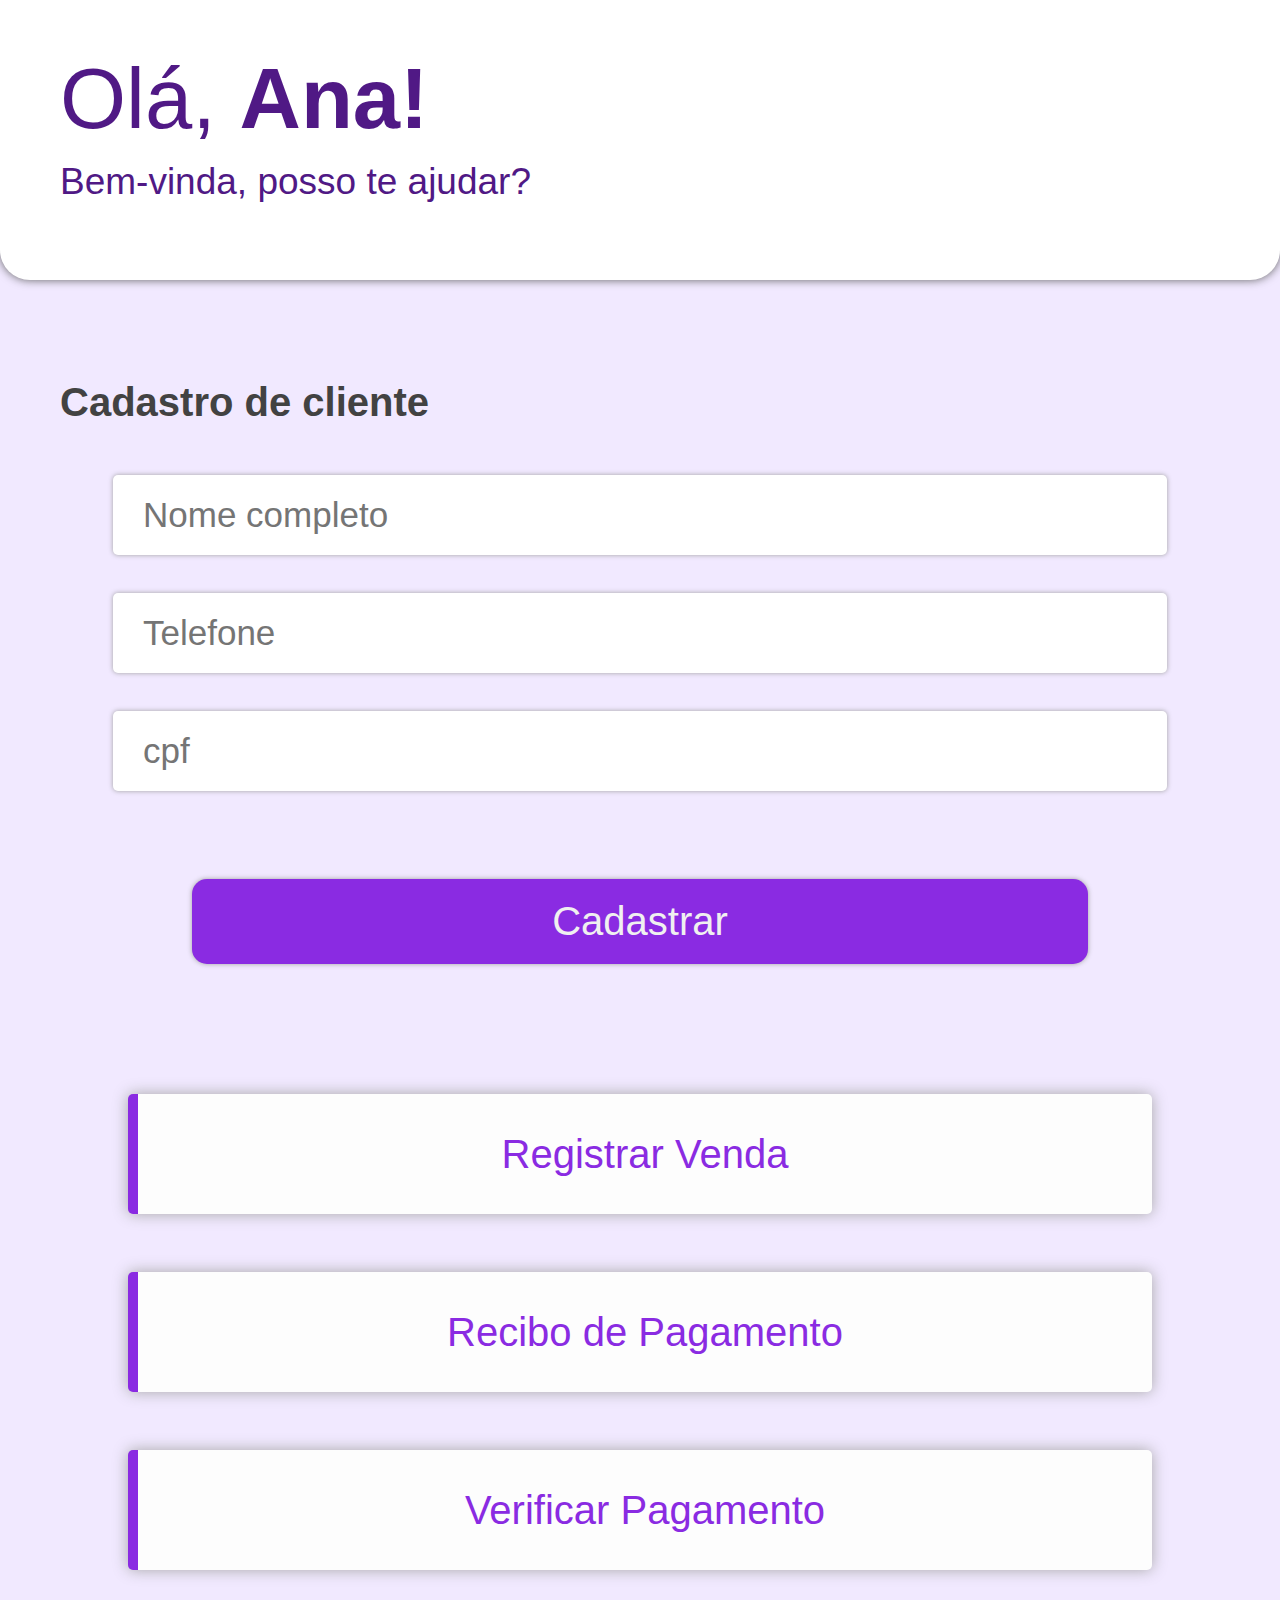
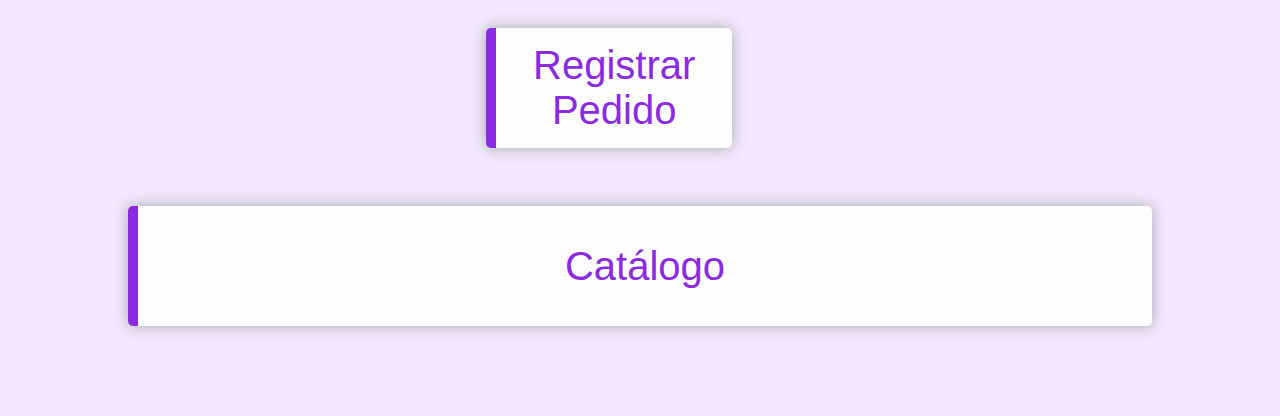
<file: index.html>
<!DOCTYPE html>
<html>
<head>
	<title>Sistema de venda</title>
    <link rel="stylesheet" href="style.css">
</head>
<body>
    <header>
        <p class="comp">Olá, <b>Ana!</b></p>
        <p class="educ">Bem-vinda, posso te ajudar?</p>
    </header>
    <main>
    <h3>Cadastro de cliente</h3>
    <form>
      <input type="text" id="nome" name="nome" placeholder="Nome completo"><br>
      <input type="text" id="telefone" name="telefone" placeholder="Telefone"><br>
      <input type="text" id="cpf" name="cpf" placeholder="cpf"><br>
      <button type="button" id="salvar">Cadastrar</button>
      <p id="mensagem-sucesso" style="display: none;">Cadastro realizado com sucesso!</p>
    </form>
        <div class="links">
            <button class="RVendas">Registrar Venda</button></a><br>
            <button class="RPagamentos">Recibo de Pagamento</button><br>
            <button class="VPagamentos">Verificar Pagamento</button><br>
            <a href="Pedidos.html"><button class="RPedidos">Registrar Pedido</button></a><br>
            <button class="catalogo">Catálogo</button>
        </div>

        <script>
            // função para salvar as informações no localStorage
            function salvarPessoa() {
              // pegar as informações do formulário
              const nome = document.getElementById('nome').value;
              const telefone = document.getElementById('telefone').value;
              const cpf = document.getElementById('cpf').value;
      
              // criar um objeto com as informações
              const pessoa = {
                nome: nome,
                telefone: telefone,
                cpf: cpf
              };
      
              // salvar o objeto no localStorage com uma chave única
              localStorage.setItem(nome, JSON.stringify(pessoa));
      
              // limpar os campos do formulário
              document.getElementById('nome').value = '';
              document.getElementById('telefone').value = '';
              document.getElementById('cpf').value = '';
              
              // exibir mensagem de sucesso
              const mensagemSucesso = document.getElementById('mensagem-sucesso');
              mensagemSucesso.style.display = 'block';
            }
            
            // adicionar um evento de clique ao botão de salvar
            const botaoSalvar = document.getElementById('salvar');
            botaoSalvar.addEventListener('click', salvarPessoa);
          </script>
    </main>
</body>
</html>
</file>
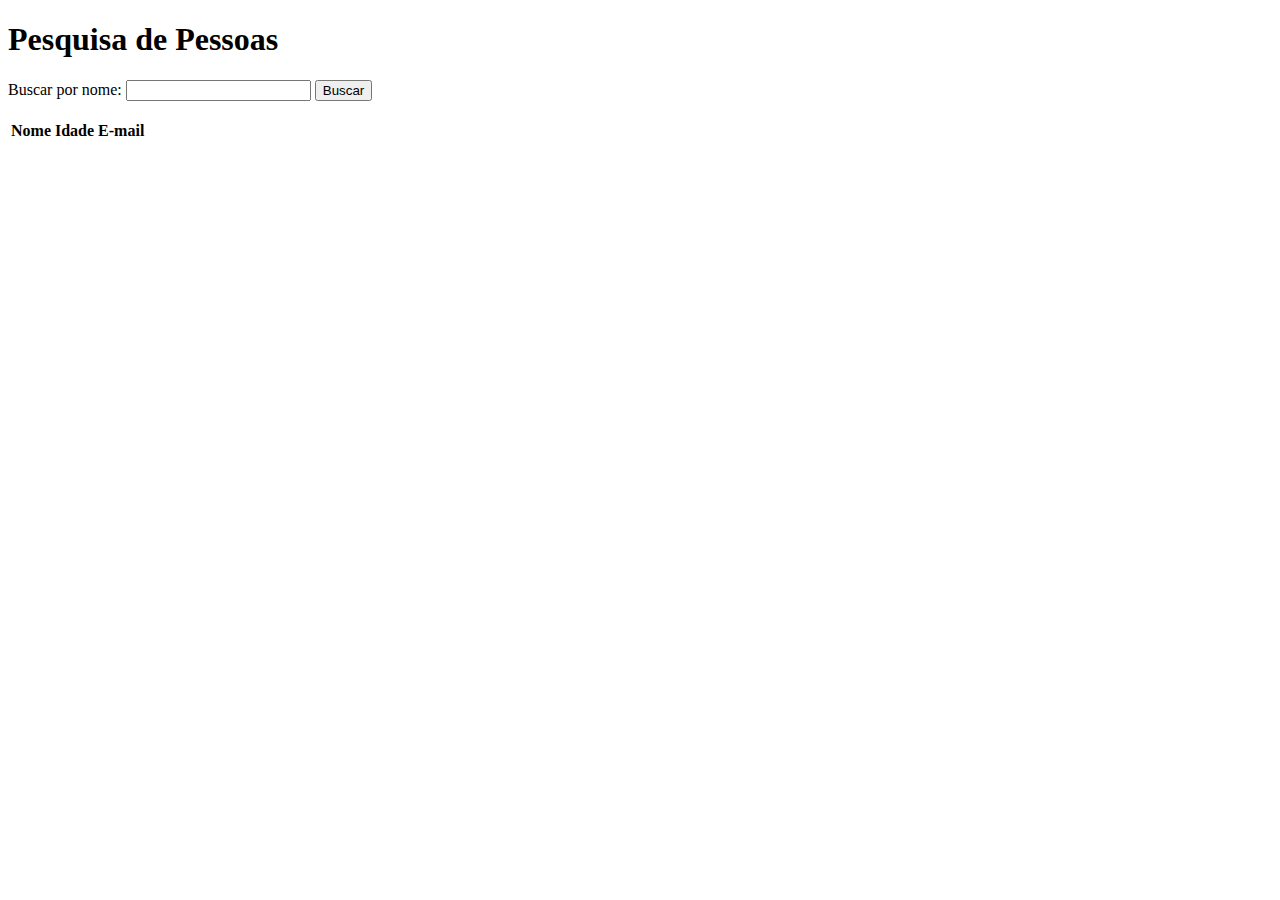
<file: busca.html>
<!DOCTYPE html>
<html>
  <head>
    <title>Pesquisa de Pessoas</title>
  </head>
  <body>
    <h1>Pesquisa de Pessoas</h1>
    <label for="busca">Buscar por nome:</label>
    <input type="text" id="busca" name="busca">
    <button type="button" id="buscar">Buscar</button>
    <br><br>
    <table>
      <thead>
        <tr>
          <th>Nome</th>
          <th>Idade</th>
          <th>E-mail</th>
        </tr>
      </thead>
      <tbody id="resultados">
      </tbody>
    </table>

    <script>
      // função para buscar as informações no localStorage
      function buscarPessoa() {
        // limpar a tabela de resultados
        const resultados = document.getElementById('resultados');
        resultados.innerHTML = '';

        // pegar o valor do campo de busca
        const busca = document.getElementById('busca').value;

        // percorrer todas as chaves do localStorage
        for (let i = 0; i < localStorage.length; i++) {
          const chave = localStorage.key(i);

          // se a chave contém o valor digitado na busca
          if (chave.includes(busca)) {
            // pegar o objeto correspondente e criar uma linha na tabela
            const pessoa = JSON.parse(localStorage.getItem(chave));
            const linha = document.createElement('tr');
            linha.innerHTML = `
              <td>${pessoa.nome}</td>
              <td>${pessoa.telefone}</td>
              <td>${pessoa.CPF}</td>
            `;
            resultados.appendChild(linha);
          }
        }
      }

      // adicionar um evento de clique ao botão de busca
      const botaoBuscar = document.getElementById('buscar');
      botaoBuscar.addEventListener('click', buscarPessoa);
    </script>
  </body>
</html>
</file>
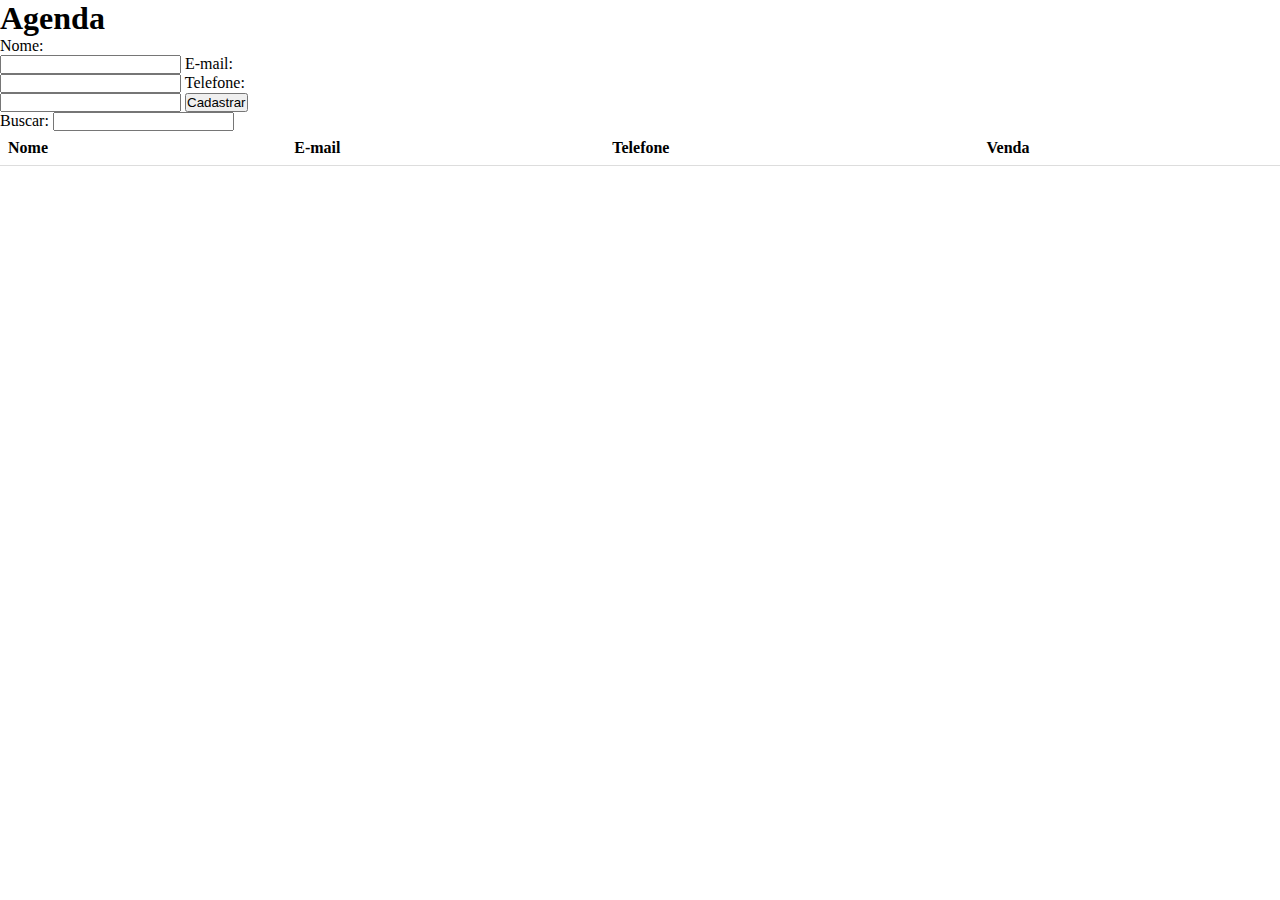
<file: cadastro.cliente.html>
<!DOCTYPE html>
<html>
<head>
	<meta charset="UTF-8">
	<title>Agenda</title>
	<style>
		table {
			border-collapse: collapse;
			width: 100%;
		}
		th, td {
			padding: 8px;
			text-align: left;
			border-bottom: 1px solid #ddd;
		}
	</style>
	<link rel="stylesheet" href="style.cad.cliente.css">
</head>
<body>
	<h1>Agenda</h1>
	<form id="form-cadastro">
		<label for="nome">Nome:</label><br>
		<input type="text" id="nome" required>
		<label for="email">E-mail:</label><br>
		<input type="email" id="email" required>
		<label for="telefone">Telefone:</label><br>
		<input type="tel" id="telefone" required>
		<button type="submit">Cadastrar</button>
	</form>
	<label for="busca">Buscar:</label>
	<input type="text" id="busca">
	<table id="tabela">
		<thead>
			<tr>
				<th>Nome</th>
				<th>E-mail</th>
				<th>Telefone</th>
				<th>Venda</th>
			</tr>
		</thead>
		<tbody>
		</tbody>
	</table>
	<script>
		const formCadastro = document.querySelector('#form-cadastro');
		const inputNome = document.querySelector('#nome');
		const inputEmail = document.querySelector('#email');
		const inputTelefone = document.querySelector('#telefone');
		const tabela = document.querySelector('#tabela tbody');
		const inputBusca = document.querySelector('#busca');

		let pessoas = JSON.parse(localStorage.getItem('pessoas')) || [];

		function cadastrarPessoa(event) {
			event.preventDefault();
			
			const pessoa = {
				nome: inputNome.value,
				email: inputEmail.value,
				telefone: inputTelefone.value,
			};

			pessoas.push(pessoa);

			atualizarTabela();
			formCadastro.reset();
			salvarDados();
		}

		function atualizarTabela() {
			tabela.innerHTML = '';

			pessoas.forEach(pessoa => {
				const tr = document.createElement('tr');
				const tdNome = document.createElement('td');
				const tdEmail = document.createElement('td');
				const tdTelefone = document.createElement('td');
				const tdVenda = document.createElement('td');
				const botaoVenda = document.createElement('button');

				tdNome.innerText = pessoa.nome;
				tdEmail.innerText = pessoa.email;
				tdTelefone.innerText = pessoa.telefone;
				botaoVenda.innerText = 'Cadastrar venda';

				botaoVenda.addEventListener('click', () => cadastrarVenda(pessoa));

				tdVenda.appendChild(botaoVenda);

				tr.appendChild(tdNome);
				tr.appendChild(tdEmail);
				tr.appendChild(tdTelefone);
				tr.appendChild(tdVenda);

				tabela.appendChild(tr);
			});
		}

		function buscarPessoa() {
			const termoBusca = inputBusca.value.toLowerCase();

			const pessoasFiltradas = pessoas.filter(pessoa => {
				const nome = pessoa.nome.toLowerCase();
			return nome.includes(termoBusca);
		});

		tabela.innerHTML = '';

		pessoasFiltradas.forEach(pessoa => {
			const tr = document.createElement('tr');
			const tdNome = document.createElement('td');
			const tdEmail = document.createElement('td');
			const tdTelefone = document.createElement('td');
			const tdVenda = document.createElement('td');
			const botaoVenda = document.createElement('button');

			tdNome.innerText = pessoa.nome;
			tdEmail.innerText = pessoa.email;
			tdTelefone.innerText = pessoa.telefone;
			botaoVenda.innerText = 'Cadastrar venda';

			botaoVenda.addEventListener('click', () => cadastrarVenda(pessoa));

			tdVenda.appendChild(botaoVenda);

			tr.appendChild(tdNome);
			tr.appendChild(tdEmail);
			tr.appendChild(tdTelefone);
			tr.appendChild(tdVenda);

			tabela.appendChild(tr);
		});
	}

	function cadastrarVenda(pessoa) {
		const queryString = `?nome=${encodeURIComponent(pessoa.nome)}&email=${encodeURIComponent(pessoa.email)}&telefone=${encodeURIComponent(pessoa.telefone)}`;
		window.location.href = `cadastro_venda.html${queryString}`;
	}

	function salvarDados() {
		localStorage.setItem('pessoas', JSON.stringify(pessoas));
	}

	atualizarTabela();

	formCadastro.addEventListener('submit', cadastrarPessoa);
	inputBusca.addEventListener('input', buscarPessoa);
</script>
</body>
</html>
</file>
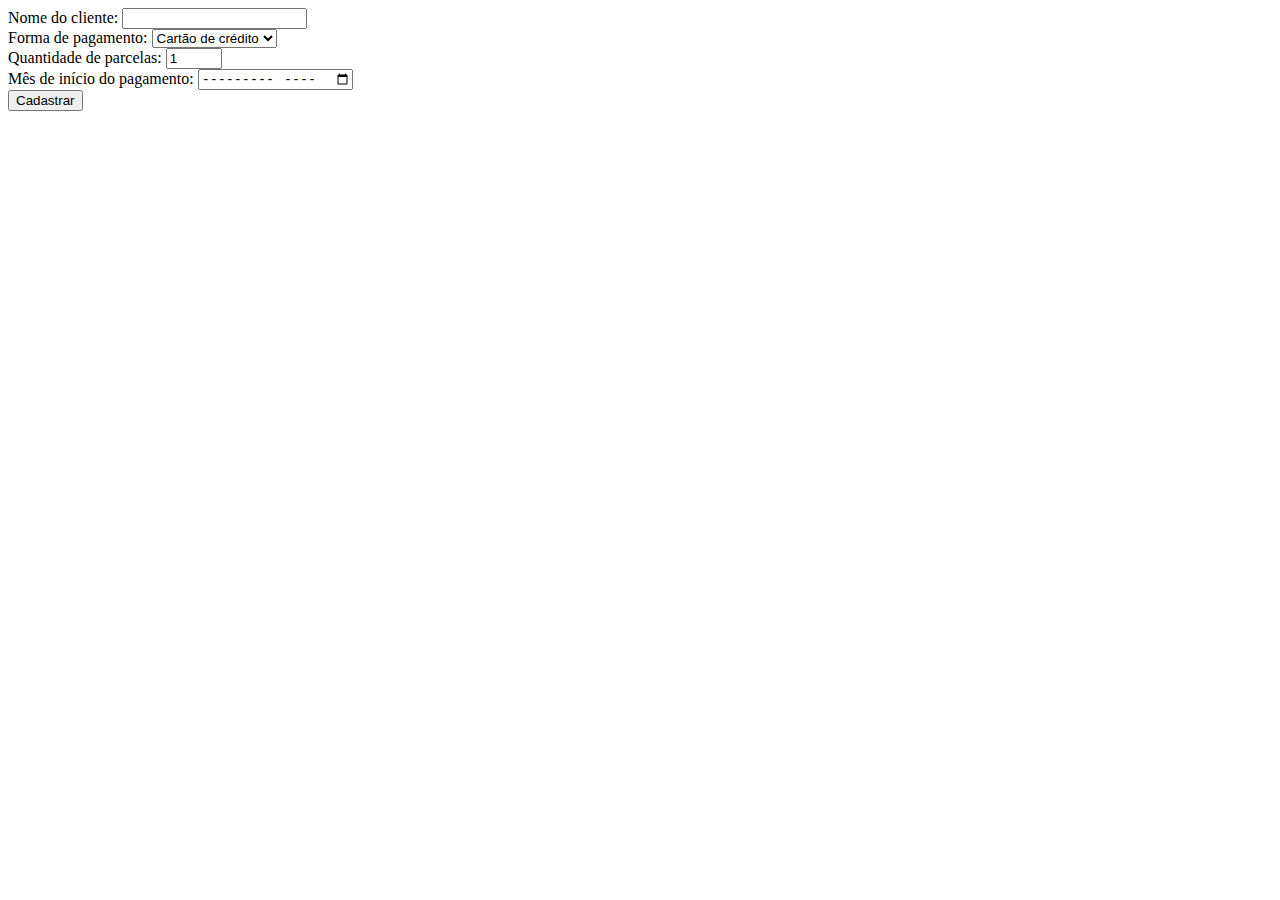
<file: conferirPagamento.html>
<!DOCTYPE html>
<html lang="en">
<head>
    <meta charset="UTF-8">
    <meta http-equiv="X-UA-Compatible" content="IE=edge">
    <meta name="viewport" content="width=device-width, initial-scale=1.0">
    <title>Document</title>
</head>
<body>
    <form>
        <label for="clientName">Nome do cliente:</label>
        <input type="text" id="clientName" name="clientName"><br>
      
        <label for="paymentMethod">Forma de pagamento:</label>
        <select id="paymentMethod" name="paymentMethod">
          <option value="creditCard">Cartão de crédito</option>
          <option value="debitCard">Cartão de débito</option>
          <option value="cash">Dinheiro</option>
        </select><br>
      
        <label for="installments">Quantidade de parcelas:</label>
        <input type="number" id="installments" name="installments" min="1" max="12" value="1"><br>
      
        <label for="paymentMonth">Mês de início do pagamento:</label>
        <input type="month" id="paymentMonth" name="paymentMonth"><br>
      
        <input type="submit" value="Cadastrar">
      </form>
      
</body>
</html>
</file>
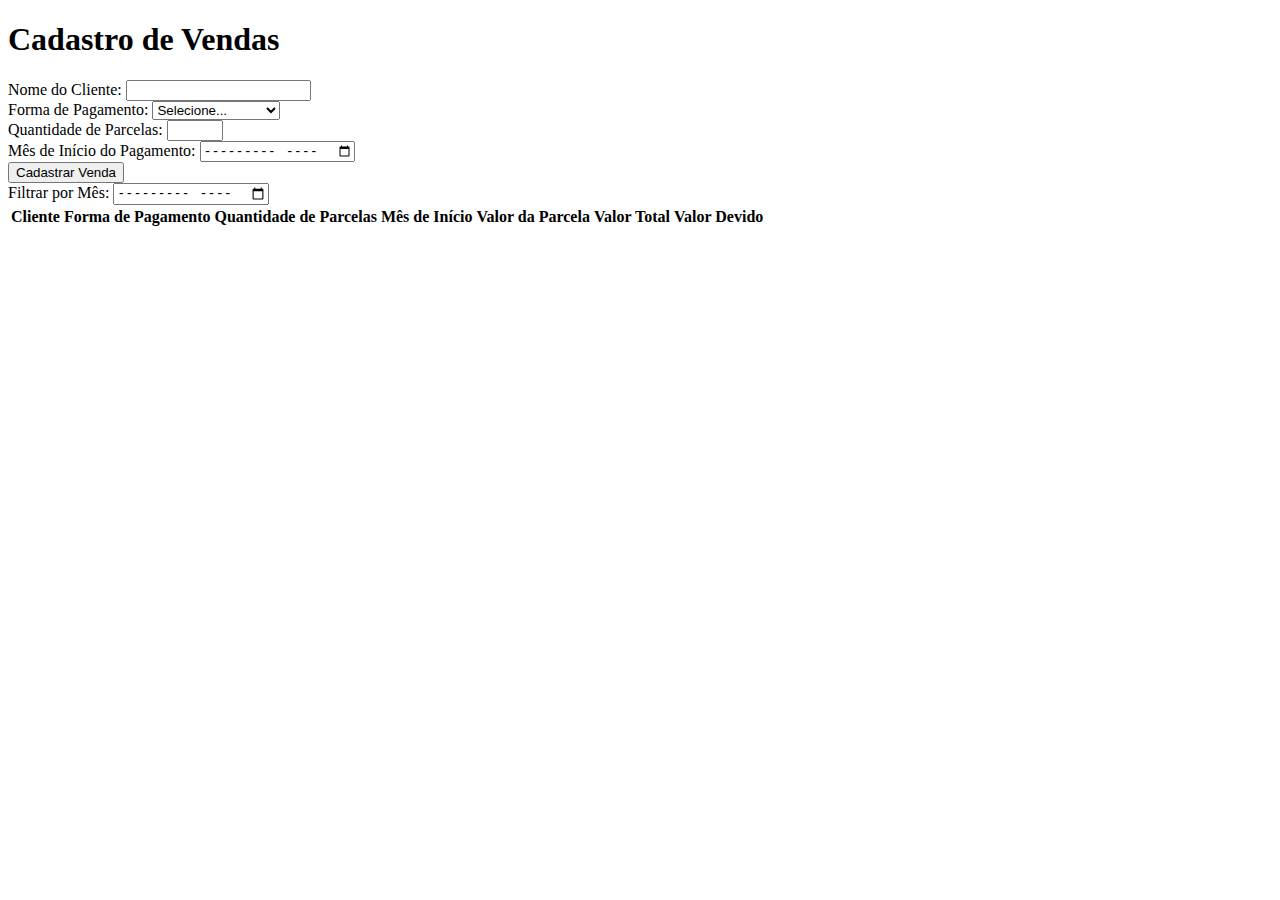
<file: pagamentos.html>
<!DOCTYPE html>
<html>
<head>
  <meta charset="UTF-8">
  <title>Cadastro de Vendas</title>
</head>
<body>
  <h1>Cadastro de Vendas</h1>
  <form>
    <label for="nome-cliente">Nome do Cliente:</label>
    <input type="text" id="nome-cliente" required>
    <br>
    <label for="forma-pagamento">Forma de Pagamento:</label>
    <select id="forma-pagamento" required>
    <option value="">Selecione...</option>
    <option value="À Vista">À Vista</option>
    <option value="Cartão de Crédito">Cartão de Crédito</option>
    <option value="Boleto Bancário">Boleto Bancário</option>
    </select>
    <br>

    <label for="quantidade-parcelas">Quantidade de Parcelas:</label>
    <input type="number" id="quantidade-parcelas" min="1" max="12" required>
    <br>

    <label for="mes-inicio">Mês de Início do Pagamento:</label>
    <input type="month" id="mes-inicio" required>
    <br>

    <button type="submit">Cadastrar Venda</button>
    </form>
    <label for="mes-filtro">Filtrar por Mês:</label>
    <input type="month" id="mes-filtro">
    <br>

    <table id="tabela-vendas">
        <thead>
        <tr>
            <th>Cliente</th>
            <th>Forma de Pagamento</th>
            <th>Quantidade de Parcelas</th>
            <th>Mês de Início</th>
            <th>Valor da Parcela</th>
            <th>Valor Total</th>
            <th>Valor Devido</th>
        </tr>
        </thead>
        <tbody>
        <!-- Tabela de Vendas é gerada pelo JavaScript -->
        </tbody>
    </table>
    <script>
        // Variáveis para acesso aos elementos HTML
const form = document.querySelector('form');
const nomeClienteInput = document.querySelector('#nome-cliente');
const formaPagamentoSelect = document.querySelector('#forma-pagamento');
const quantidadeParcelasInput = document.querySelector('#quantidade-parcelas');
const mesInicioInput = document.querySelector('#mes-inicio');
const tabelaVendasBody = document.querySelector('#tabela-vendas tbody');
const mesFiltroInput = document.querySelector('#mes-filtro');

// Verifica se o localStorage já tem as vendas cadastradas
let vendas = [];
if (localStorage.getItem('vendas')) {
  vendas = JSON.parse(localStorage.getItem('vendas'));
}

// Função para atualizar a tabela de vendas
function atualizarTabelaVendas() {
  // Limpa a tabela de vendas antes de atualizar
  tabelaVendasBody.innerHTML = '';

  // Filtra as vendas pelo mês, se houver filtro aplicado
  const mesFiltro = mesFiltroInput.value;
  const vendasFiltradas = mesFiltro ?
    vendas.filter(venda => venda.mesInicio === mesFiltro) :
    vendas;

  // Atualiza a tabela com as vendas filtradas
  vendasFiltradas.forEach(venda => {
    const tr = document.createElement('tr');

    const tdNomeCliente = document.createElement('td');
    tdNomeCliente.textContent = venda.nomeCliente;
    tr.appendChild(tdNomeCliente);

    const tdFormaPagamento = document.createElement('td');
    tdFormaPagamento.textContent = venda.formaPagamento;
    tr.appendChild(tdFormaPagamento);

    const tdQuantidadeParcelas = document.createElement('td');
    tdQuantidadeParcelas.textContent = venda.quantidadeParcelas;
    tr.appendChild(tdQuantidadeParcelas);

    const tdMesInicio = document.createElement('td');
    tdMesInicio.textContent = venda.mesInicio;
    tr.appendChild(tdMesInicio);

    const valorParcela = venda.valorTotal / venda.quantidadeParcelas;
    const tdValorParcela = document.createElement('td');
    tdValorParcela.textContent = valorParcela.toLocaleString('pt-BR', {style: 'currency', currency: 'BRL'});
    tr.appendChild(tdValorParcela);

    const tdValorTotal = document.createElement('td');
    tdValorTotal.textContent = venda.valorTotal.toLocaleString('pt-BR', {style: 'currency', currency: 'BRL'});
    tr.appendChild(tdValorTotal);

    const valorDevido = venda.quantidadeParcelas * valorParcela;
    const mesesPassados = (new Date() - new Date(venda.mesInicio + '-01')) / (1000 * 60 * 60 * 24 * 30.5);
    const parcelasPagas = Math.floor(mesesPassados);
    const valorPago = parcelasPagas * valorParcela;
    const tdValorDevido = document.createElement('td');
    tdValorDevido.textContent = (valorDevido - valorPago).toLocaleString('pt-BR', {style: 'currency', currency: 'BRL'});
    tr.appendChild(tdValorDevido);

    tabelaVendasBody.appendChild(tr);
  });
}

// Atualiza a tabela de vendas com as vendas já cadastradas
atualizarTabelaVendas();

// Adiciona um listener para o evento "submit" do formulário de vendas
form.addEventListener('submit', event => {
  event.preventDefault();

  const nomeCliente = nomeClienteInput.value;
  const formaPagamento = formaPagamentoSelect.value;
  const quantidadeParcelas = parseInt(quantidadeParcelasInput.value);
  const mesInicio = mesInicioInput.value;
  const valorTotal = parseFloat(prompt('Digite o valor total da venda:'));
  
  // Adiciona a nova venda ao array de vendas e atualiza o localStorage
  const novaVenda = {
  nomeCliente,
  formaPagamento,
  quantidadeParcelas,
  mesInicio,
  valorTotal,
  };
  vendas.push(novaVenda);
  localStorage.setItem('vendas', JSON.stringify(vendas));
  
  // Atualiza a tabela de vendas com a nova venda
  atualizarTabelaVendas();
  
  // Limpa os campos do formulário de vendas
  nomeClienteInput.value = '';
  formaPagamentoSelect.value = '';
  quantidadeParcelasInput.value = '';
  mesInicioInput.value = '';
  });
  
  // Adiciona um listener para o evento "input" do filtro de meses
  mesFiltroInput.addEventListener('input', atualizarTabelaVendas);

    </script>
    </body>
</html>
</file>
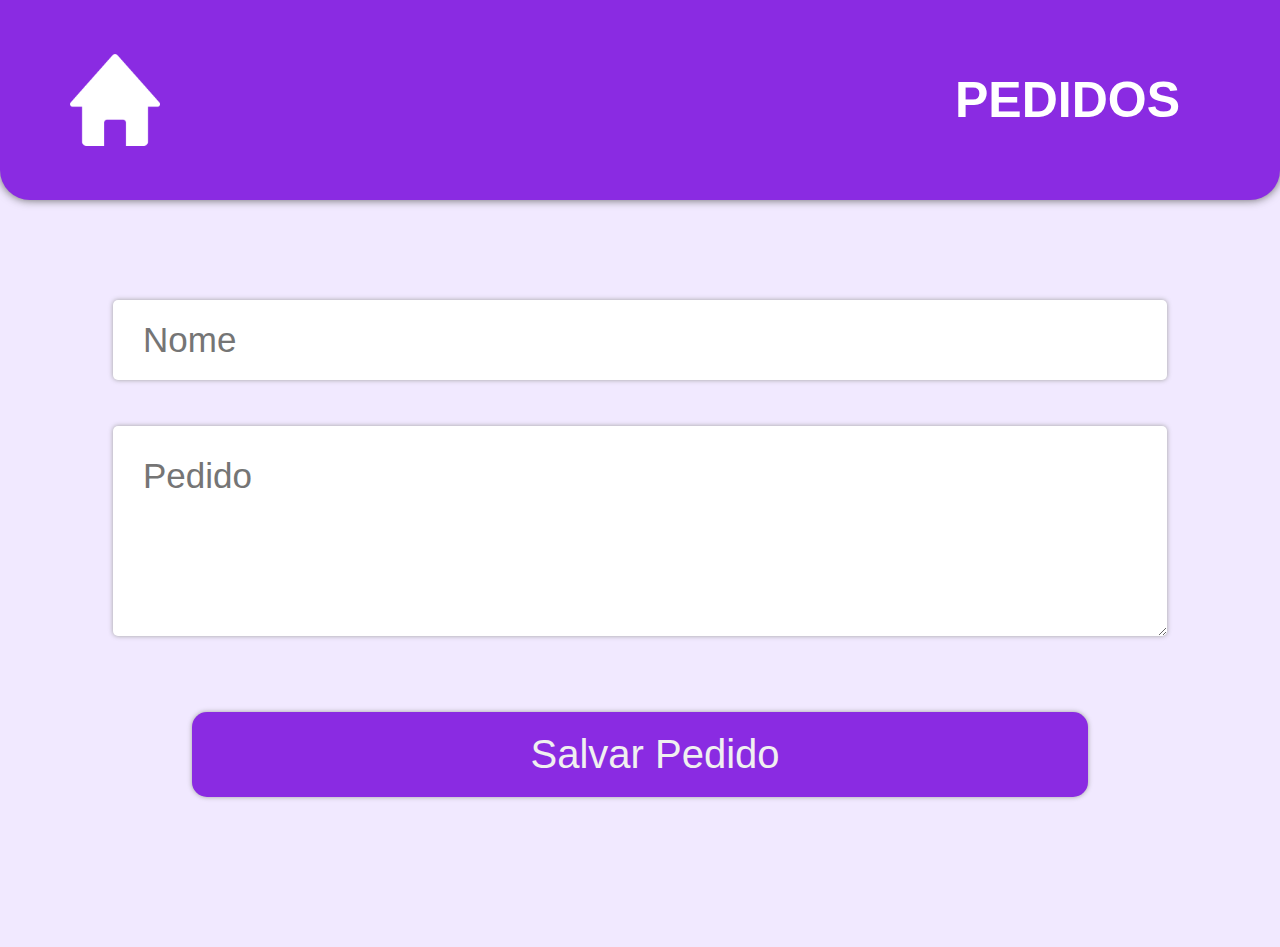
<file: Pedidos.html>
<!DOCTYPE html>
<html>
<head>
	<title>Notas de pedidos</title>
    <link rel="stylesheet" href="pedido.css">
</head>
<body>
	<header>
		<img class="home" src="home.png" alt="Home">
		<h3>PEDIDOS</h3>
	</header>
	<form>
		<input type="text" id="nome" name="nome" placeholder="Nome"><br><br>
		<textarea id="nota" name="nota" placeholder="Pedido"></textarea><br><br>
		<input type="hidden" id="indice" name="indice" value="">
		<input class="botao" type="button" value="Salvar Pedido" onclick="salvarNota()">
	</form>

	<div id="notas"></div>

	<script>
		function salvarNota() {
			var nome = document.getElementById("nome").value;
			var nota = document.getElementById("nota").value;
			var indice = document.getElementById("indice").value;

			// Pega as notas do localStorage ou cria um array vazio
			var notas = JSON.parse(localStorage.getItem("notas")) || [];

			if (indice === "") {
				// Adiciona a nova nota ao array
				notas.push({ nome: nome, nota: nota });
			} else {
				// Atualiza a nota existente no array pelo índice
				notas[indice].nome = nome;
				notas[indice].nota = nota;
			}

			// Salva o array atualizado no localStorage
			localStorage.setItem("notas", JSON.stringify(notas));

			// Limpa os campos nome e nota e o campo indice
			document.getElementById("nome").value = "";
			document.getElementById("nota").value = "";
			document.getElementById("indice").value = "";

			// Atualiza o botão "Salvar Nota" para "Adicionar Nota"
			document.querySelector("input[type=button]").value = "Salvar Pedido";

			// Atualiza a lista de notas na página
			atualizarNotas();
		}

		function atualizarNotas() {
			var notasDiv = document.getElementById("notas");

			// Pega as notas do localStorage ou cria um array vazio
			var notas = JSON.parse(localStorage.getItem("notas")) || [];

			// Limpa o conteúdo da div
			notasDiv.innerHTML = "";

			// Adiciona cada nota como um novo parágrafo com botões "Editar" e "Deletar"
			notas.forEach(function(nota, index) {
				var notaHTML = "<p><b>" + nota.nome + "</b>: " + nota.nota + "<br>";
				notaHTML += "<button onclick='editarNota(" + index + ")'>Editar</button> ";
				notaHTML += "<button onclick='deletarNota(" + index + ")'>Deletar</button></p>";
				notasDiv.innerHTML += notaHTML;
			});
		}

		function deletarNota(index) {
			// Pega as notas do localStorage
			var notas = JSON.parse(localStorage.getItem("notas")) || [];

			// Remove a nota do array pelo índice
			notas.splice(index, 1);

			// Salva o array atualizado no localStorage
			localStorage.setItem("notas", JSON.stringify(notas));

		// Atualiza a lista de notas na página
		atualizarNotas();
	}

	function editarNota(index) {
		// Pega as notas do localStorage
		var notas = JSON.parse(localStorage.getItem("notas")) || [];

		// Preenche os campos nome e nota com as informações da nota selecionada
		document.getElementById("nome").value = notas[index].nome;
		document.getElementById("nota").value = notas[index].nota;

		// Define o índice da nota selecionada no campo indice
		document.getElementById("indice").value = index;

		// Atualiza o botão "Salvar Nota" para "Atualizar Nota"
		document.querySelector("input[type=button]").value = "Atualizar Pedido";
	}

	// Chama a função atualizarNotas para exibir a lista de notas na página
	atualizarNotas();
</script>
</body>
</html>
</file>
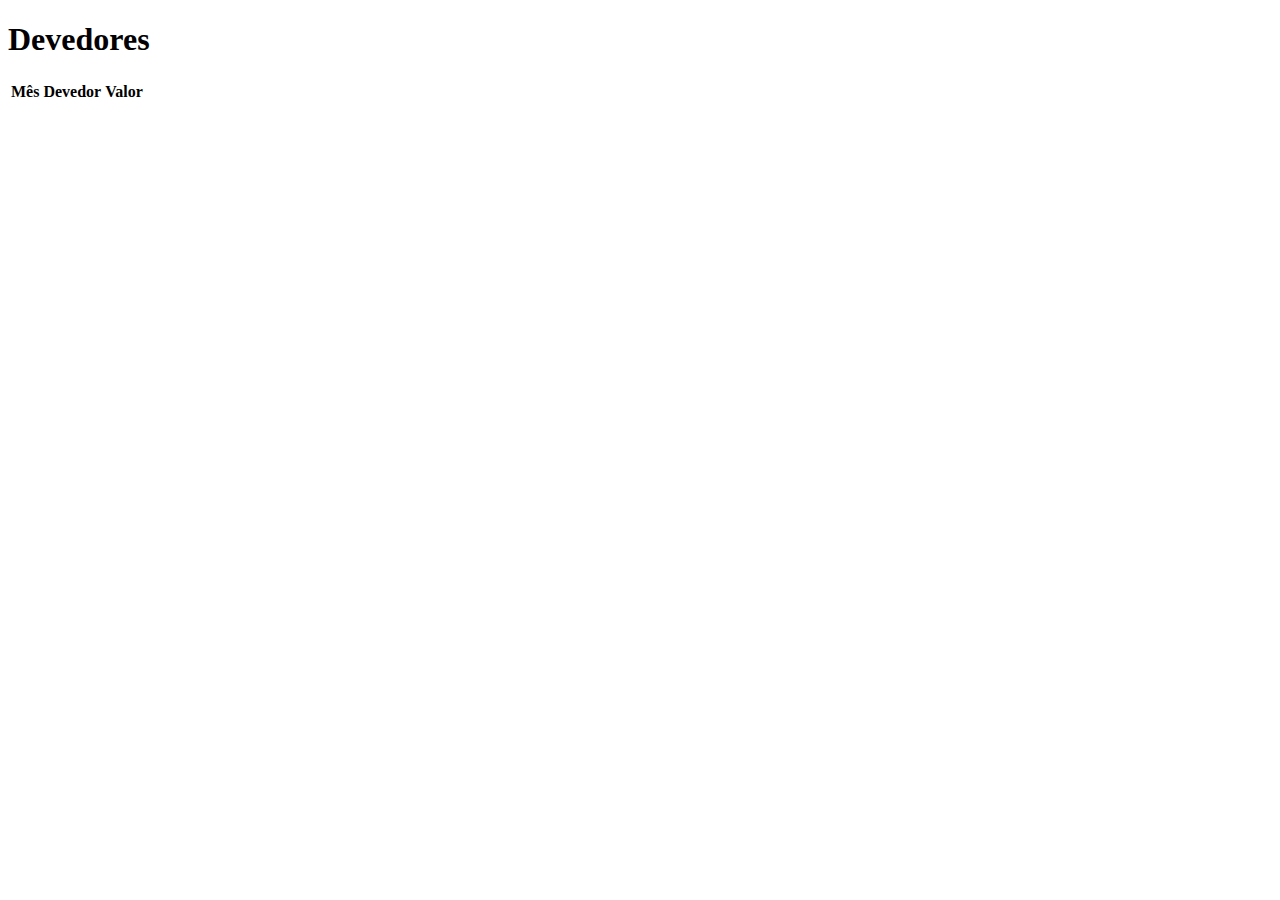
<file: teste.html>
<!DOCTYPE html>
<html>
  <head>
    <meta charset="UTF-8">
    <title>Devedores</title>
  </head>
  <body>
    <h1>Devedores</h1>

    <table>
      <thead>
        <tr>
          <th>Mês</th>
          <th>Devedor</th>
          <th>Valor</th>
        </tr>
      </thead>
      <tbody id="tabela-devedores">
      </tbody>
    </table>

    <script>
      const vendas = JSON.parse(localStorage.getItem('vendas')) || [];

      // Agrupa as vendas por mês e por cliente.
      const vendasPorMes = {};
      for (const venda of vendas) {
        const mes = new Date(venda.data).toLocaleString('default', { month: 'long', year: 'numeric' });
        vendasPorMes[mes] = vendasPorMes[mes] || {};
        vendasPorMes[mes][venda.cliente] = vendasPorMes[mes][venda.cliente] || 0;
        vendasPorMes[mes][venda.cliente] += venda.valor;
      }

      // Cria uma tabela HTML com os devedores de cada mês.
      const tabelaDevedores = document.querySelector('#tabela-devedores');
      for (const mes in vendasPorMes) {
        const devedores = vendasPorMes[mes];
        for (const cliente in devedores) {
          const valor = devedores[cliente];

          const row = document.createElement('tr');
          const colMes = document.createElement('td');
          const colCliente = document.createElement('td');
          const colValor = document.createElement('td');

          colMes.textContent = mes;
          colCliente.textContent = cliente;
          colValor.textContent = valor.toLocaleString('pt-br', { style: 'currency', currency: 'BRL' });

          row.appendChild(colMes);
          row.appendChild(colCliente);
          row.appendChild(colValor);
          tabelaDevedores.appendChild(row);
        }
      }
    </script>
  </body>
</html>
</file>
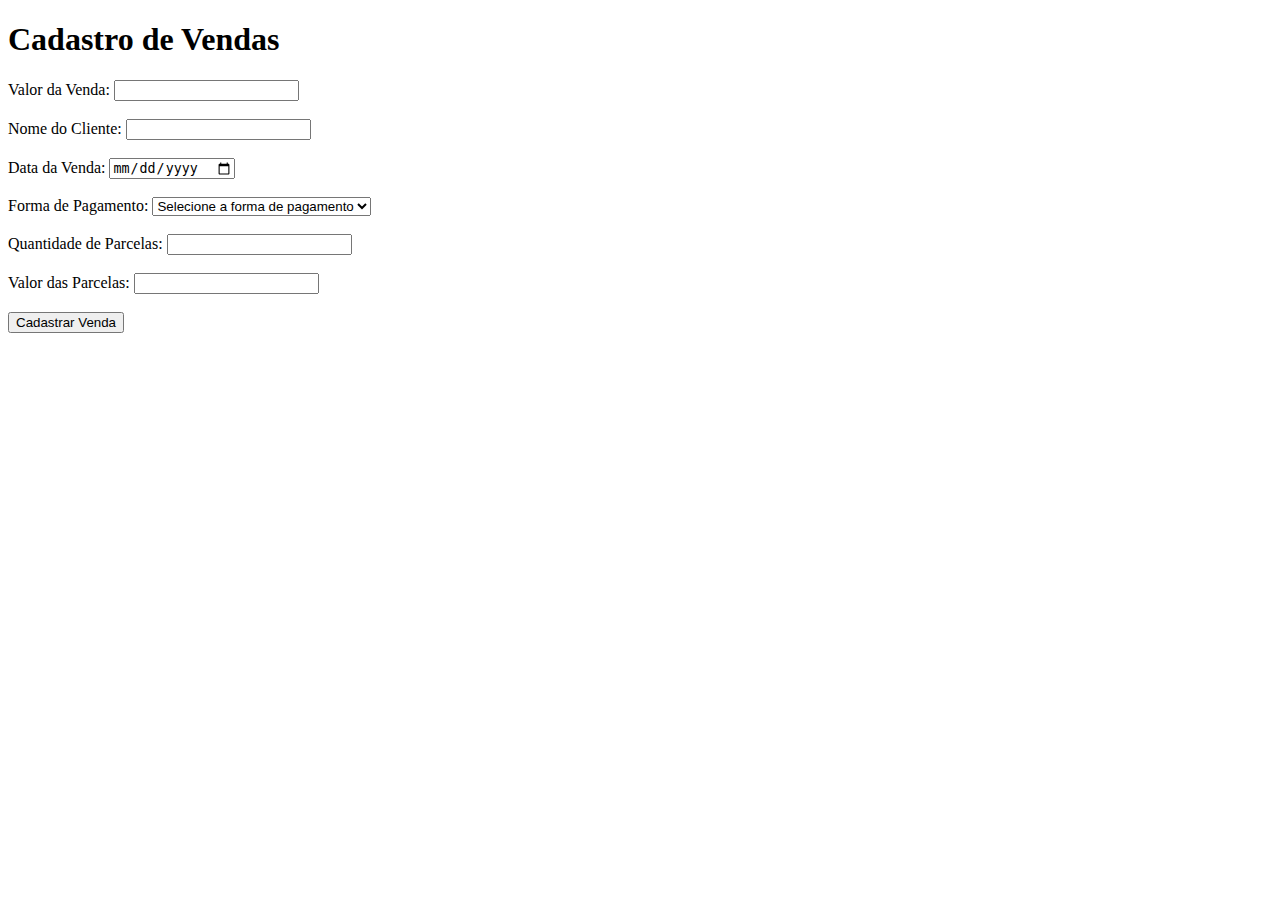
<file: teste1.html>
<!DOCTYPE html>
<html>
  <head>
    <meta charset="UTF-8">
    <title>Cadastro de Vendas</title>
  </head>
  <body>
    <h1>Cadastro de Vendas</h1>
    <form id="formulario">
      <label for="valor">Valor da Venda:</label>
      <input type="number" id="valor" name="valor" required><br><br>

      <label for="cliente">Nome do Cliente:</label>
      <input type="text" id="cliente" name="cliente" required><br><br>

      <label for="data">Data da Venda:</label>
      <input type="date" id="data" name="data" required><br><br>

      <label for="forma-pagamento">Forma de Pagamento:</label>
      <select id="forma-pagamento" name="forma-pagamento" required>
        <option value="">Selecione a forma de pagamento</option>
        <option value="cartao-credito">Cartão de Crédito</option>
        <option value="cartao-debito">Cartão de Débito</option>
        <option value="dinheiro">Dinheiro</option>
        <option value="cheque">Cheque</option>
      </select><br><br>

      <label for="parcelas">Quantidade de Parcelas:</label>
      <input type="number" id="parcelas" name="parcelas"><br><br>

      <label for="valor-parcelas">Valor das Parcelas:</label>
      <input type="number" id="valor-parcelas" name="valor-parcelas"><br><br>

      <input type="submit" value="Cadastrar Venda">
    </form>

    <script>
      const form = document.querySelector('#formulario');
      form.addEventListener('submit', (event) => {
        event.preventDefault();
        
        const valor = form.valor.value;
        const cliente = form.cliente.value;
        const data = form.data.value;
        const formaPagamento = form['forma-pagamento'].value;
        const parcelas = form.parcelas.value || 1;
        const valorParcelas = form['valor-parcelas'].value || valor/parcelas;
        
        console.log('Valor: ', valor);
        console.log('Cliente: ', cliente);
        console.log('Data: ', data);
        console.log('Forma de Pagamento: ', formaPagamento);
        console.log('Quantidade de Parcelas: ', parcelas);
        console.log('Valor das Parcelas: ', valorParcelas);
        
        // Aqui você pode enviar os dados para um servidor ou salvar no localStorage, por exemplo.
        
        // Depois de processar os dados, você pode limpar o formulário.
        form.reset();
      });
    </script>
  </body>
</html>
</file>
<file: style.css>
*{
    margin: 0px;
    padding: 0px;
    background-color: rgb(241, 233, 255);
}

header{
    padding-top: 50px;
    padding-left: 60px;
    background-color: rgb(255, 255, 255);
    display: flex;
    flex-direction: column;
    height: 230px;
    border-radius: 0px 0px 30px 30px;
    box-shadow: 0px 0px 10px rgb(99, 99, 99);
    margin-bottom: 50px;
}

.comp{
    background-color: rgb(255, 255, 255);
    color: rgb(80, 25, 133);
    font-size: 85px;
    font-family: Arial, Helvetica, sans-serif;
}

b{
    background-color: rgb(255, 255, 255);
}

.educ{
    background-color: rgb(255, 255, 255);
    color: rgb(80, 25, 133);
    font-size: 37px;
    margin-top: 13px;
    font-family: Arial, Helvetica, sans-serif;
}

main h3{
    font-family: Arial, Helvetica, sans-serif;
    font-size: 40px;
    margin-top: 100px;
    padding-left: 60px;
    color: rgb(66, 66, 66);
}

.links{
    display: flex;
    align-items: center;
    flex-direction: column;
    margin-top: 130px;
    margin-bottom: 50px;
}

form{
    display: flex;
    align-items: center;
    flex-direction: column;
    margin-top: 50px;
}

form p{
    font-family: Arial, Helvetica, sans-serif;
    font-size: 40px;
    color: rgb(41, 41, 41);
    margin-top: 60px;
}

form input{
    background-color: rgb(255, 255, 255);
    height: 80px;
    border-radius: 5px;
    padding-left: 30px;
    margin-bottom: 20px;
    width: 80%;
    font-size: 35px;
    font-family: Arial, Helvetica, sans-serif;
    border: 0px;
    box-shadow: 0px 0px 5px rgb(160, 160, 160);
}

form button{
    background-color: blueviolet;
    width: 70%;
    height: 85px;
    font-family: 'Arial Narrow Bold', sans-serif;
    font-size: 40px;
    border: 0px;
    color: rgb(240, 240, 240);
    border-radius: 15px;
    margin-top: 50px;
    box-shadow: 0px 0px 5px rgb(160, 160, 160);
}

.links button{
    background-color: rgb(253, 253, 253);
    width: 80%;
    height: 120px;
    font-family: 'Arial Narrow Bold', sans-serif;
    font-size: 40px;
    color: blueviolet;
    border-radius: 5px;
    border-color: blueviolet;
    border-left-width: 10px;
    border-top-width: 0px;
    border-right-width: 0px;
    border-bottom-width: 0px;
    margin-bottom: 40px;
    box-shadow: 0px 0px 15px rgb(167, 167, 167);
}
</file>
<file: style.cad.cliente.css>
*{
    margin: 0px;
    padding: 0px;
}

header{
    background-color: rgb(6, 77, 230);
    display: flex;
    flex-direction: row;
    justify-content: center;
    height: 80px;
    align-items: center;
}

header h1{
    font-family: Arial, Helvetica, sans-serif;
    font-size: 30px;
    color: white;
    background-color: rgb(6, 77, 230);
}

.links{
    background-color: white;
    display: flex;
    align-items: center;
    flex-direction: column;
    margin-top: 20px;
}

.links button{
    background-color: rgb(6, 77, 230);
    width: 94%;
    height: 65px;
    font-family: 'Arial Narrow Bold', sans-serif;
    font-size: 20px;
    border: 0px;
    color: white;
    border-radius: 5px;
}
</file>
<file: pedido.css>
*{
    margin: 0px;
    padding: 0px;
    background-color: rgb(241, 233, 255);
}

header{
    display: flex;
    align-items: center;
    flex-direction: row;
    background-color: blueviolet;
    height: 200px;
    justify-content: space-between;
    padding-left: 70px;
    padding-right: 100px;
    border-radius: 0px 0px 30px 30px;
    box-shadow: 0px 0px 10px rgb(99, 99, 99);
}

header img{
    width: 90px;
    background-color: blueviolet;
}

header h3{
    font-family: Arial, Helvetica, sans-serif;
    font-size: 50px;
    color: white;
    background-color: blueviolet;
}

form{
    display: flex;
    align-items: center;
    flex-direction: column;
    margin-top: 100px;
}

form input{
    background-color: rgb(255, 255, 255);
    height: 80px;
    border-radius: 5px;
    padding-left: 30px;
    margin-bottom: 10px;
    width: 80%;
    font-size: 35px;
    font-family: Arial, Helvetica, sans-serif;
    border: 0px;
    box-shadow: 0px 0px 5px rgb(160, 160, 160);
}

form textarea{
    background-color: rgb(255, 255, 255);
    height: 180px;
    padding-top: 30px;
    border-radius: 5px;
    padding-left: 30px;
    margin-bottom: 20px;
    width: 80%;
    font-size: 35px;
    font-family: Arial, Helvetica, sans-serif;
    border: 0px;
    box-shadow: 0px 0px 5px rgb(160, 160, 160);
}

form .botao{
    background-color: blueviolet;
    width: 70%;
    height: 85px;
    font-family: 'Arial Narrow Bold', sans-serif;
    font-size: 40px;
    border: 0px;
    color: rgb(240, 240, 240);
    border-radius: 15px;
    margin-top: 20px;
    box-shadow: 0px 0px 5px rgb(160, 160, 160);
}

#notas{
    margin-top: 140px;
    margin-left: 50px;
}

#notas p{
    color: black;
    font-size: 35px;
    margin-bottom: 30px;
    font-family: Arial, Helvetica, sans-serif;
}

#notas button{
    background-color: blueviolet;
    width: 140px;
    height: 50px;
    font-family: 'Arial Narrow Bold', sans-serif;
    font-size: 30px;
    border: 0px;
    color: rgb(240, 240, 240);
    border-radius: 15px;
    margin-right: 20px;
    margin-top: 20px;
}
</file>
